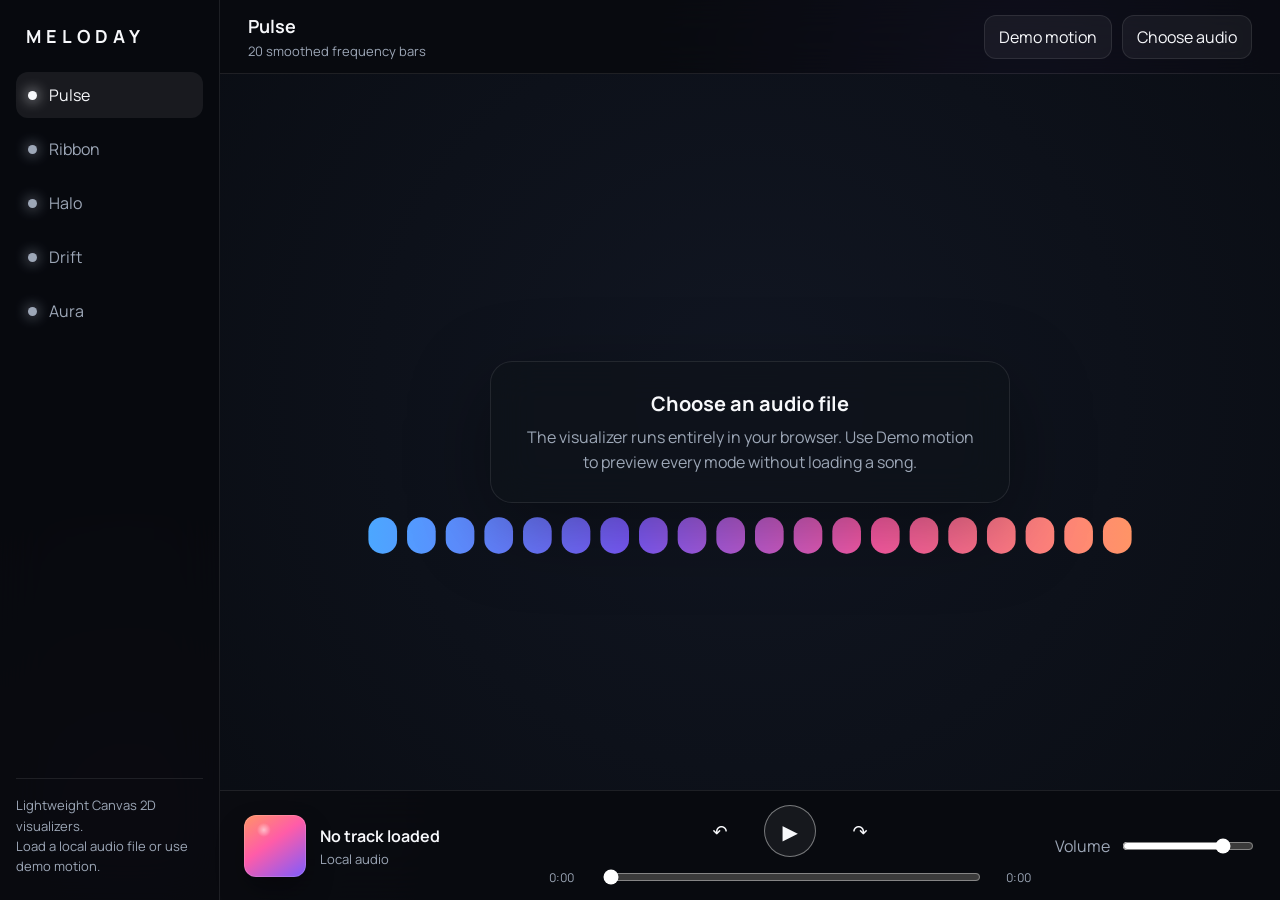
<file: vis/index.html>
<!DOCTYPE html>
<html lang="en">
<head>
<meta charset="UTF-8">
<meta name="viewport" content="width=device-width, initial-scale=1.0">
<title>Meloday Visualizer Lab</title>
<link rel="preconnect" href="https://fonts.googleapis.com">
<link rel="preconnect" href="https://fonts.gstatic.com" crossorigin>
<link href="https://fonts.googleapis.com/css2?family=Manrope:wght@400;500;600;700&display=swap" rel="stylesheet">
<style>
:root{color-scheme:dark;--bg:#090b10;--panel:#11151d;--text:#f7f8fb;--muted:#9da7b7;--line:rgba(255,255,255,.09);--a:#7c5cff;--b:#ff5ca8;--c:#4ca7ff;--d:#ff9466;--sidebar:220px}
*{box-sizing:border-box}html,body{height:100%}body{margin:0;min-width:980px;background:radial-gradient(circle at 80% 10%,rgba(124,92,255,.12),transparent 28%),radial-gradient(circle at 10% 90%,rgba(255,92,168,.08),transparent 26%),var(--bg);color:var(--text);font-family:Manrope,system-ui,sans-serif;overflow:hidden}button,input{font:inherit}button{color:inherit}.app{height:100vh;display:grid;grid-template-columns:var(--sidebar) 1fr}.sidebar{border-right:1px solid var(--line);padding:24px 16px;background:rgba(8,10,15,.84);backdrop-filter:blur(24px);display:flex;flex-direction:column;gap:24px}.brand{font-size:18px;font-weight:700;letter-spacing:.28em;padding:0 10px}.nav{display:grid;gap:8px}.nav button{width:100%;min-height:46px;border:0;background:transparent;border-radius:12px;padding:0 12px;text-align:left;display:flex;align-items:center;gap:12px;cursor:pointer;color:var(--muted);transition:.18s ease}.nav button.active,.nav button:hover{color:var(--text);background:rgba(255,255,255,.07)}.dot{width:9px;height:9px;border-radius:50%;background:currentColor;box-shadow:0 0 14px currentColor}.sidebar-footer{margin-top:auto;border-top:1px solid var(--line);padding-top:16px;color:var(--muted);font-size:13px;line-height:1.55}.main{position:relative;min-width:0;display:grid;grid-template-rows:74px 1fr 110px}.topbar{display:flex;align-items:center;justify-content:space-between;padding:0 28px;border-bottom:1px solid var(--line);background:rgba(9,11,16,.58);backdrop-filter:blur(20px);z-index:5}.mode-copy h1{margin:0;font-size:18px;font-weight:650}.mode-copy p{margin:4px 0 0;color:var(--muted);font-size:13px}.actions{display:flex;align-items:center;gap:10px}.file-label,.ghost{min-height:44px;border-radius:12px;border:1px solid var(--line);background:rgba(255,255,255,.05);display:inline-flex;align-items:center;justify-content:center;gap:8px;padding:0 14px;cursor:pointer}.file-label:hover,.ghost:hover{background:rgba(255,255,255,.08)}#fileInput{display:none}.stage{position:relative;overflow:hidden;background:radial-gradient(circle at center,rgba(255,255,255,.015),transparent 62%)}canvas{position:absolute;inset:0;width:100%;height:100%;display:block}.empty-state{position:absolute;inset:0;display:grid;place-items:center;pointer-events:none;z-index:3;transition:opacity .2s ease}.empty-card{max-width:520px;padding:28px;border:1px solid var(--line);border-radius:22px;background:rgba(15,18,25,.72);backdrop-filter:blur(20px);text-align:center;box-shadow:0 24px 80px rgba(0,0,0,.35)}.empty-card strong{display:block;font-size:20px;margin-bottom:8px}.empty-card span{color:var(--muted);line-height:1.55}.player{border-top:1px solid var(--line);background:rgba(9,11,16,.84);backdrop-filter:blur(24px);display:grid;grid-template-columns:minmax(240px,.7fr) minmax(420px,1.2fr) minmax(180px,.5fr);align-items:center;padding:14px 24px;gap:24px;z-index:6}.track{display:flex;align-items:center;gap:14px;min-width:0}.art{width:62px;height:62px;border-radius:12px;background:radial-gradient(circle at 32% 24%,rgba(255,255,255,.55),transparent 11%),linear-gradient(145deg,var(--d),var(--b) 44%,var(--a));box-shadow:inset 0 0 0 1px rgba(255,255,255,.14),0 14px 28px rgba(0,0,0,.3);flex:none}.track-meta{min-width:0}.track-title{font-weight:650;white-space:nowrap;overflow:hidden;text-overflow:ellipsis}.track-artist{color:var(--muted);font-size:13px;margin-top:3px}.transport{display:grid;gap:10px}.transport-buttons{display:flex;align-items:center;justify-content:center;gap:22px}.icon-btn{width:44px;height:44px;border-radius:50%;border:0;background:transparent;cursor:pointer;font-size:18px;display:grid;place-items:center}.icon-btn:hover{background:rgba(255,255,255,.06)}.play{width:52px;height:52px;border:1px solid rgba(255,255,255,.42);background:rgba(255,255,255,.06);font-size:20px}.timeline{display:grid;grid-template-columns:42px 1fr 42px;align-items:center;gap:10px}.time{color:var(--muted);font-size:12px;font-variant-numeric:tabular-nums}.time:last-child{text-align:right}input[type=range]{width:100%;accent-color:#fff}.volume{display:flex;align-items:center;justify-content:flex-end;gap:10px;color:var(--muted)}#volume{max-width:140px}@media(max-width:1100px){:root{--sidebar:190px}.player{grid-template-columns:220px 1fr}.volume{display:none}}
</style>
</head>
<body>
<div class="app">
<aside class="sidebar">
<div class="brand">MELODAY</div>
<div class="nav" id="modeNav">
<button class="active" data-mode="pulse"><span class="dot"></span>Pulse</button>
<button data-mode="ribbon"><span class="dot"></span>Ribbon</button>
<button data-mode="halo"><span class="dot"></span>Halo</button>
<button data-mode="drift"><span class="dot"></span>Drift</button>
<button data-mode="aura"><span class="dot"></span>Aura</button>
</div>
<div class="sidebar-footer">Lightweight Canvas 2D visualizers.<br>Load a local audio file or use demo motion.</div>
</aside>
<main class="main">
<header class="topbar">
<div class="mode-copy"><h1 id="modeTitle">Pulse</h1><p id="modeDescription">20 smoothed frequency bars</p></div>
<div class="actions"><button class="ghost" id="demoButton" type="button">Demo motion</button><label class="file-label" for="fileInput">Choose audio</label><input id="fileInput" type="file" accept="audio/*"></div>
</header>
<section class="stage" id="stage">
<canvas id="visualizer"></canvas>
<div class="empty-state" id="emptyState"><div class="empty-card"><strong>Choose an audio file</strong><span>The visualizer runs entirely in your browser. Use Demo motion to preview every mode without loading a song.</span></div></div>
</section>
<footer class="player">
<div class="track"><div class="art"></div><div class="track-meta"><div class="track-title" id="trackTitle">No track loaded</div><div class="track-artist">Local audio</div></div></div>
<div class="transport"><div class="transport-buttons"><button class="icon-btn" id="back10" aria-label="Back 10 seconds">↶</button><button class="icon-btn play" id="playPause" aria-label="Play">▶</button><button class="icon-btn" id="forward10" aria-label="Forward 10 seconds">↷</button></div><div class="timeline"><span class="time" id="currentTime">0:00</span><input id="seek" type="range" min="0" max="100" value="0" step="0.1"><span class="time" id="duration">0:00</span></div></div>
<div class="volume"><span>Volume</span><input id="volume" type="range" min="0" max="1" value="0.8" step="0.01"></div>
</footer>
</main>
</div>
<audio id="audio" crossorigin="anonymous"></audio>
<script>
const stage=document.getElementById('stage'),canvas=document.getElementById('visualizer'),ctx=canvas.getContext('2d'),audio=document.getElementById('audio'),fileInput=document.getElementById('fileInput'),playPause=document.getElementById('playPause'),demoButton=document.getElementById('demoButton'),emptyState=document.getElementById('emptyState'),trackTitle=document.getElementById('trackTitle'),seek=document.getElementById('seek'),volume=document.getElementById('volume'),currentTimeEl=document.getElementById('currentTime'),durationEl=document.getElementById('duration'),title=document.getElementById('modeTitle'),description=document.getElementById('modeDescription'),navButtons=[...document.querySelectorAll('[data-mode]')];
const modes={pulse:['Pulse','20 smoothed frequency bars'],ribbon:['Ribbon','Single low-cost waveform ribbon'],halo:['Halo','48-point radial spectrum'],drift:['Drift','48 lightweight particles'],aura:['Aura','Four large reactive colour fields']};
const palette=['#7c5cff','#ff5ca8','#4ca7ff','#ff9466'];
let mode='pulse',demo=false,audioContext,analyser,source,freqData,timeData,particles=[],smoothBands=new Float32Array(64),lastFrame=performance.now(),dpr=Math.min(devicePixelRatio||1,2),loadedUrl='';
function resize(){const r=stage.getBoundingClientRect();canvas.width=Math.max(1,Math.round(r.width*dpr));canvas.height=Math.max(1,Math.round(r.height*dpr));ctx.setTransform(dpr,0,0,dpr,0,0)}addEventListener('resize',resize);resize();
function initAudio(){if(audioContext)return;audioContext=new (window.AudioContext||window.webkitAudioContext)();analyser=audioContext.createAnalyser();analyser.fftSize=256;analyser.smoothingTimeConstant=.82;source=audioContext.createMediaElementSource(audio);source.connect(analyser);analyser.connect(audioContext.destination);freqData=new Uint8Array(analyser.frequencyBinCount);timeData=new Uint8Array(analyser.fftSize)}
function demoValue(i,t,count){const a=Math.sin(t*.0011+i*.72)*.5+.5,b=Math.sin(t*.00073+i*.31+1.4)*.5+.5,c=Math.sin(t*.0017+i*.17+2.2)*.5+.5;return Math.min(1,.12+a*.43+b*.28+c*.17+Math.sin(t*.003+i)*.04)}
function getBands(count,t){const out=[];if(analyser&&!audio.paused&&!demo){analyser.getByteFrequencyData(freqData);for(let i=0;i<count;i++){const start=Math.floor((i/count)*(freqData.length*.78)),end=Math.max(start+1,Math.floor(((i+1)/count)*(freqData.length*.78)));let sum=0;for(let j=start;j<end;j++)sum+=freqData[j];out.push(sum/(end-start)/255)}}else{for(let i=0;i<count;i++)out.push(demo?demoValue(i,t,count):.04)}for(let i=0;i<count;i++){smoothBands[i]+=(out[i]-smoothBands[i])*.18;out[i]=smoothBands[i]}return out}
function getWave(count,t){const out=[];if(analyser&&!audio.paused&&!demo){analyser.getByteTimeDomainData(timeData);for(let i=0;i<count;i++){const idx=Math.floor(i/(count-1)*(timeData.length-1));out.push((timeData[idx]-128)/128)}}else{for(let i=0;i<count;i++){const x=i/(count-1);out.push(demo?(Math.sin(x*13+t*.0021)*.52+Math.sin(x*31-t*.0013)*.17+Math.sin(x*5+t*.0006)*.12):0)}}return out}
function clear(w,h){ctx.clearRect(0,0,w,h);const g=ctx.createRadialGradient(w*.5,h*.45,0,w*.5,h*.45,Math.max(w,h)*.7);g.addColorStop(0,'#111622');g.addColorStop(1,'#090c12');ctx.fillStyle=g;ctx.fillRect(0,0,w,h)}
function lg(x0,y0,x1,y1){const g=ctx.createLinearGradient(x0,y0,x1,y1);g.addColorStop(0,palette[2]);g.addColorStop(.34,palette[0]);g.addColorStop(.66,palette[1]);g.addColorStop(1,palette[3]);return g}
function rr(x,y,w,h,r){r=Math.min(r,w/2,h/2);ctx.beginPath();ctx.moveTo(x+r,y);ctx.arcTo(x+w,y,x+w,y+h,r);ctx.arcTo(x+w,y+h,x,y+h,r);ctx.arcTo(x,y+h,x,y,r);ctx.arcTo(x,y,x+w,y,r);ctx.closePath()}
function drawPulse(w,h,t){const bands=getBands(20,t),maxW=Math.min(w*.72,900),gap=10,bw=(maxW-gap*(bands.length-1))/bands.length,base=h*.67,maxH=h*.44,start=(w-maxW)/2;ctx.fillStyle=lg(start,0,start+maxW,0);bands.forEach((v,i)=>{const bh=24+v*maxH,x=start+i*(bw+gap),y=base-bh;rr(x,y,bw,bh,Math.min(14,bw/2));ctx.fill()})}
function smoothPath(points,pad,usable,cy,amp){ctx.beginPath();for(let i=0;i<points.length;i++){const x=pad+i/(points.length-1)*usable,y=cy+points[i]*amp;if(i===0)ctx.moveTo(x,y);else{const px=pad+(i-1)/(points.length-1)*usable,py=cy+points[i-1]*amp,mx=(px+x)/2,my=(py+y)/2;ctx.quadraticCurveTo(px,py,mx,my)}}}
function drawRibbon(w,h,t){const pts=getWave(96,t),amp=h*.2,cy=h*.5,pad=w*.08,usable=w-pad*2;ctx.lineCap='round';ctx.lineJoin='round';ctx.strokeStyle=lg(pad,0,w-pad,0);for(const [width,alpha] of [[24,.12],[10,.45],[3,1]]){ctx.lineWidth=width;ctx.globalAlpha=alpha;smoothPath(pts,pad,usable,cy,amp);ctx.stroke()}ctx.globalAlpha=1}
function drawHalo(w,h,t){const bands=getBands(48,t),cx=w/2,cy=h/2,base=Math.min(w,h)*.22,push=Math.min(w,h)*.075;ctx.beginPath();bands.forEach((v,i)=>{const a=-Math.PI/2+i/bands.length*Math.PI*2,r=base+v*push,x=cx+Math.cos(a)*r,y=cy+Math.sin(a)*r;i?ctx.lineTo(x,y):ctx.moveTo(x,y)});ctx.closePath();ctx.strokeStyle=lg(cx-base,cy,cx+base,cy);ctx.lineWidth=7;ctx.lineJoin='round';ctx.stroke();const s=base*1.08,g=ctx.createLinearGradient(cx-s/2,cy-s/2,cx+s/2,cy+s/2);g.addColorStop(0,palette[3]);g.addColorStop(.52,palette[1]);g.addColorStop(1,palette[0]);ctx.fillStyle=g;rr(cx-s/2,cy-s/2,s,s,22);ctx.fill()}
function ensureParticles(w,h){if(particles.length===48)return;particles=Array.from({length:48},(_,i)=>({x:Math.random()*w,y:Math.random()*h,r:3+Math.random()*12,vx:-.16+Math.random()*.32,vy:-.14+Math.random()*.28,band:i%32,alpha:.2+Math.random()*.6}))}
function drawDrift(w,h,t,dt){ensureParticles(w,h);const bands=getBands(32,t),e=bands.reduce((a,b)=>a+b,0)/bands.length;particles.forEach((p,i)=>{const v=bands[p.band]??e;p.x+=p.vx*dt*(1+v*2.2);p.y+=p.vy*dt*(1+v*2.2);if(p.x<-40)p.x=w+40;if(p.x>w+40)p.x=-40;if(p.y<-40)p.y=h+40;if(p.y>h+40)p.y=-40;ctx.globalAlpha=p.alpha*(.55+v*.45);ctx.fillStyle=palette[i%palette.length];ctx.beginPath();ctx.arc(p.x,p.y,p.r*(1+v*.85),0,Math.PI*2);ctx.fill()});ctx.globalAlpha=1}
function drawAura(w,h,t){const b=getBands(16,t),vals=[avg(b.slice(0,4)),avg(b.slice(4,8)),avg(b.slice(8,12)),avg(b.slice(12,16))],pos=[[.2+.04*Math.sin(t*.0003),.24+.05*Math.cos(t*.00023)],[.74+.05*Math.cos(t*.00027),.24+.04*Math.sin(t*.00031)],[.26+.05*Math.cos(t*.00022),.72+.05*Math.sin(t*.00028)],[.72+.04*Math.sin(t*.00025),.7+.05*Math.cos(t*.00019)]];ctx.fillStyle='#090c12';ctx.fillRect(0,0,w,h);ctx.globalCompositeOperation='screen';for(let i=0;i<4;i++){const r=Math.max(w,h)*(.34+vals[i]*.08),x=w*pos[i][0],y=h*pos[i][1],g=ctx.createRadialGradient(x,y,0,x,y,r);g.addColorStop(0,hexToRgba(palette[i],.78));g.addColorStop(.42,hexToRgba(palette[i],.32));g.addColorStop(1,hexToRgba(palette[i],0));ctx.fillStyle=g;ctx.fillRect(0,0,w,h)}ctx.globalCompositeOperation='source-over'}
function hexToRgba(hex,a){const n=parseInt(hex.slice(1),16),r=n>>16,g=n>>8&255,b=n&255;return`rgba(${r},${g},${b},${a})`}function avg(a){return a.reduce((x,y)=>x+y,0)/Math.max(a.length,1)}
function frame(now){const r=stage.getBoundingClientRect(),w=r.width,h=r.height,dt=Math.min(40,now-lastFrame);lastFrame=now;clear(w,h);if(mode==='pulse')drawPulse(w,h,now);if(mode==='ribbon')drawRibbon(w,h,now);if(mode==='halo')drawHalo(w,h,now);if(mode==='drift')drawDrift(w,h,now,dt);if(mode==='aura')drawAura(w,h,now);requestAnimationFrame(frame)}requestAnimationFrame(frame);
navButtons.forEach(btn=>btn.addEventListener('click',()=>{mode=btn.dataset.mode;navButtons.forEach(b=>b.classList.toggle('active',b===btn));title.textContent=modes[mode][0];description.textContent=modes[mode][1]}));
fileInput.addEventListener('change',async e=>{const file=e.target.files?.[0];if(!file)return;initAudio();if(audioContext.state==='suspended')await audioContext.resume();if(loadedUrl)URL.revokeObjectURL(loadedUrl);loadedUrl=URL.createObjectURL(file);audio.src=loadedUrl;trackTitle.textContent=file.name.replace(/\.[^/.]+$/,'');emptyState.style.opacity='0';demo=false;demoButton.textContent='Demo motion';await audio.play();playPause.textContent='❚❚'});
playPause.addEventListener('click',async()=>{if(!audio.src){demo=!demo;emptyState.style.opacity=demo?'0':'1';playPause.textContent=demo?'❚❚':'▶';demoButton.textContent=demo?'Stop demo':'Demo motion';return}initAudio();if(audioContext.state==='suspended')await audioContext.resume();if(audio.paused){await audio.play();playPause.textContent='❚❚'}else{audio.pause();playPause.textContent='▶'}});
demoButton.addEventListener('click',()=>{demo=!demo;if(demo){if(!audio.paused)audio.pause();emptyState.style.opacity='0';playPause.textContent='❚❚';demoButton.textContent='Stop demo'}else{playPause.textContent='▶';demoButton.textContent='Demo motion';if(!audio.src)emptyState.style.opacity='1'}});
document.getElementById('back10').addEventListener('click',()=>{if(audio.duration)audio.currentTime=Math.max(0,audio.currentTime-10)});document.getElementById('forward10').addEventListener('click',()=>{if(audio.duration)audio.currentTime=Math.min(audio.duration,audio.currentTime+10)});audio.addEventListener('timeupdate',()=>{if(!audio.duration)return;seek.value=audio.currentTime/audio.duration*100;currentTimeEl.textContent=formatTime(audio.currentTime)});audio.addEventListener('loadedmetadata',()=>durationEl.textContent=formatTime(audio.duration));audio.addEventListener('ended',()=>playPause.textContent='▶');seek.addEventListener('input',()=>{if(audio.duration)audio.currentTime=Number(seek.value)/100*audio.duration});volume.addEventListener('input',()=>audio.volume=Number(volume.value));audio.volume=Number(volume.value);function formatTime(s){if(!Number.isFinite(s))return'0:00';const m=Math.floor(s/60),sec=Math.floor(s%60).toString().padStart(2,'0');return`${m}:${sec}`}
</script>
</body>
</html>
</file>
